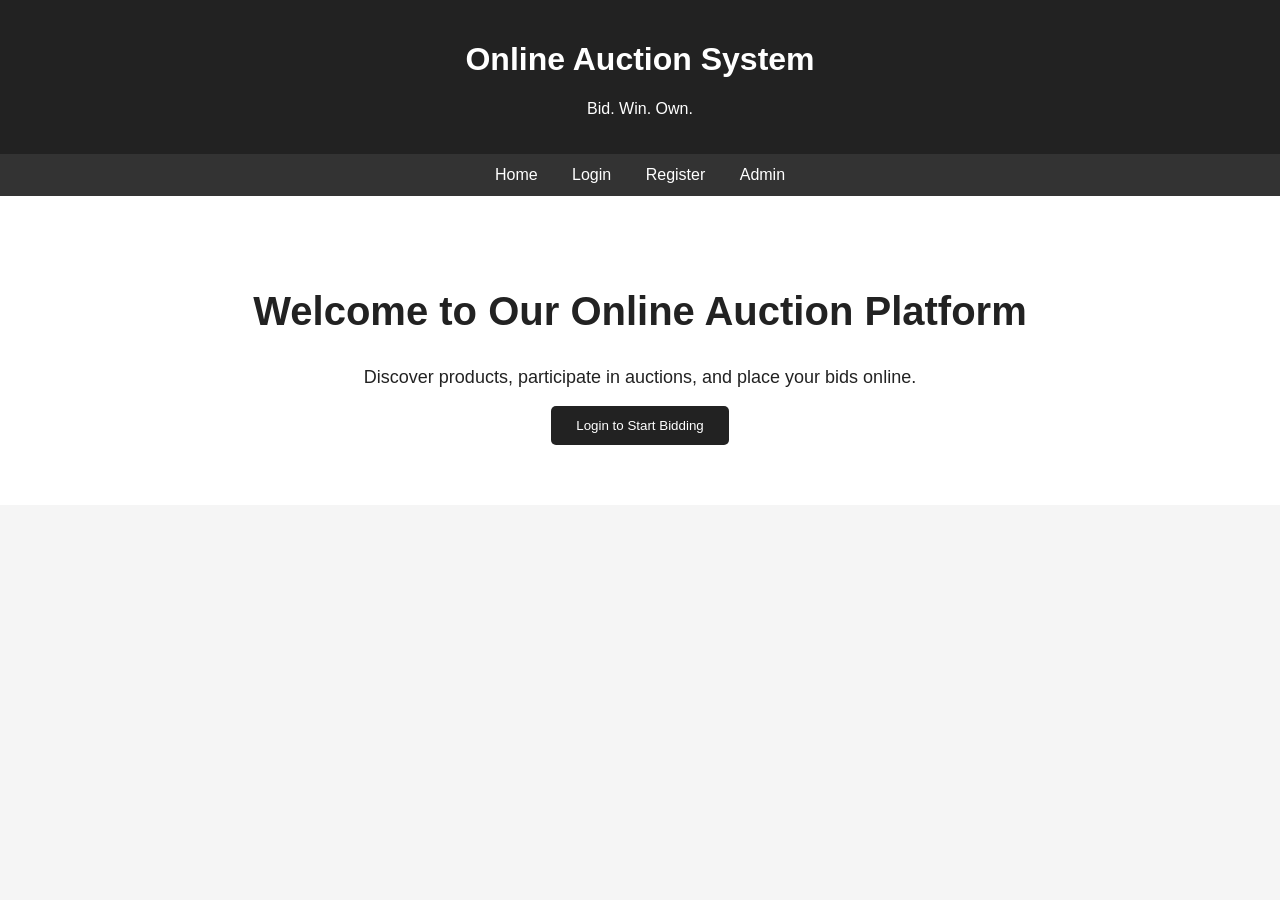
<file: index.html>
<!DOCTYPE html>
<html lang="en">

<head>
    <meta charset="UTF-8">
    <meta name="viewport" content="width=device-width, initial-scale=1.0">

    <title>Online Auction System</title>

    <link rel="stylesheet" href="style.css">
</head>

<body>

    <header>
        <h1>Online Auction System</h1>
        <p>Bid. Win. Own.</p>
    </header>

    <nav>
        <a href="index.html">Home</a>
        <a href="login.html">Login</a>
        <a href="register.html">Register</a>
        <a href="admin-login.html">Admin</a>
    </nav>

    <section class="hero">

        <h1>Welcome to Our Online Auction Platform</h1>

        <p>
            Discover products, participate in auctions,
            and place your bids online.
        </p>

        <button onclick="location.href='login.html'">
            Login to Start Bidding
        </button>

    </section>

</body>

</html>
</file>
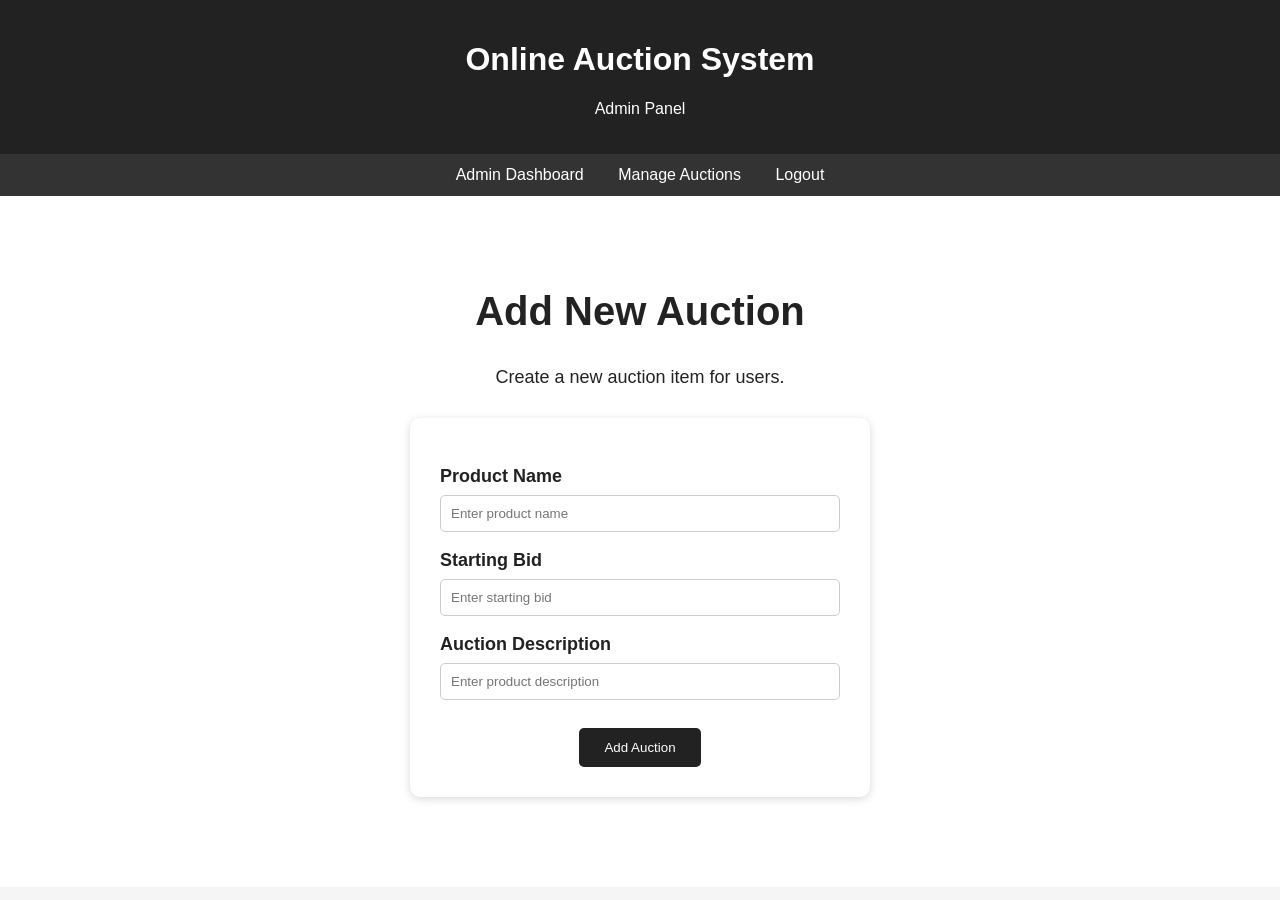
<file: add-auction.html>
<!DOCTYPE html>
<html lang="en">

<head>
    <meta charset="UTF-8">
    <meta name="viewport" content="width=device-width, initial-scale=1.0">

    <title>Add Auction - Online Auction System</title>

    <link rel="stylesheet" href="style.css">
</head>

<body>

    <header>
        <h1>Online Auction System</h1>
        <p>Admin Panel</p>
    </header>

    <nav>
        <a href="admin-dashboard.html">Admin Dashboard</a>
        <a href="manage-auctions.html">Manage Auctions</a>
        <a href="#" onclick="adminLogout()">Logout</a>
    </nav>

    <section class="hero">

        <h1>Add New Auction</h1>

        <p>Create a new auction item for users.</p>

        <form id="auctionForm">

            <p>
                <label>Product Name</label><br>
                <input
                    type="text"
                    id="productName"
                    placeholder="Enter product name"
                    required>
            </p>

            <p>
                <label>Starting Bid</label><br>
                <input
                    type="number"
                    id="startingBid"
                    placeholder="Enter starting bid"
                    required>
            </p>

            <p>
                <label>Auction Description</label><br>
                <input
                    type="text"
                    id="description"
                    placeholder="Enter product description"
                    required>
            </p>

            <button type="submit">
                Add Auction
            </button>

        </form>

    </section>

    <script src="script.js"></script>

</body>

</html>
</file>
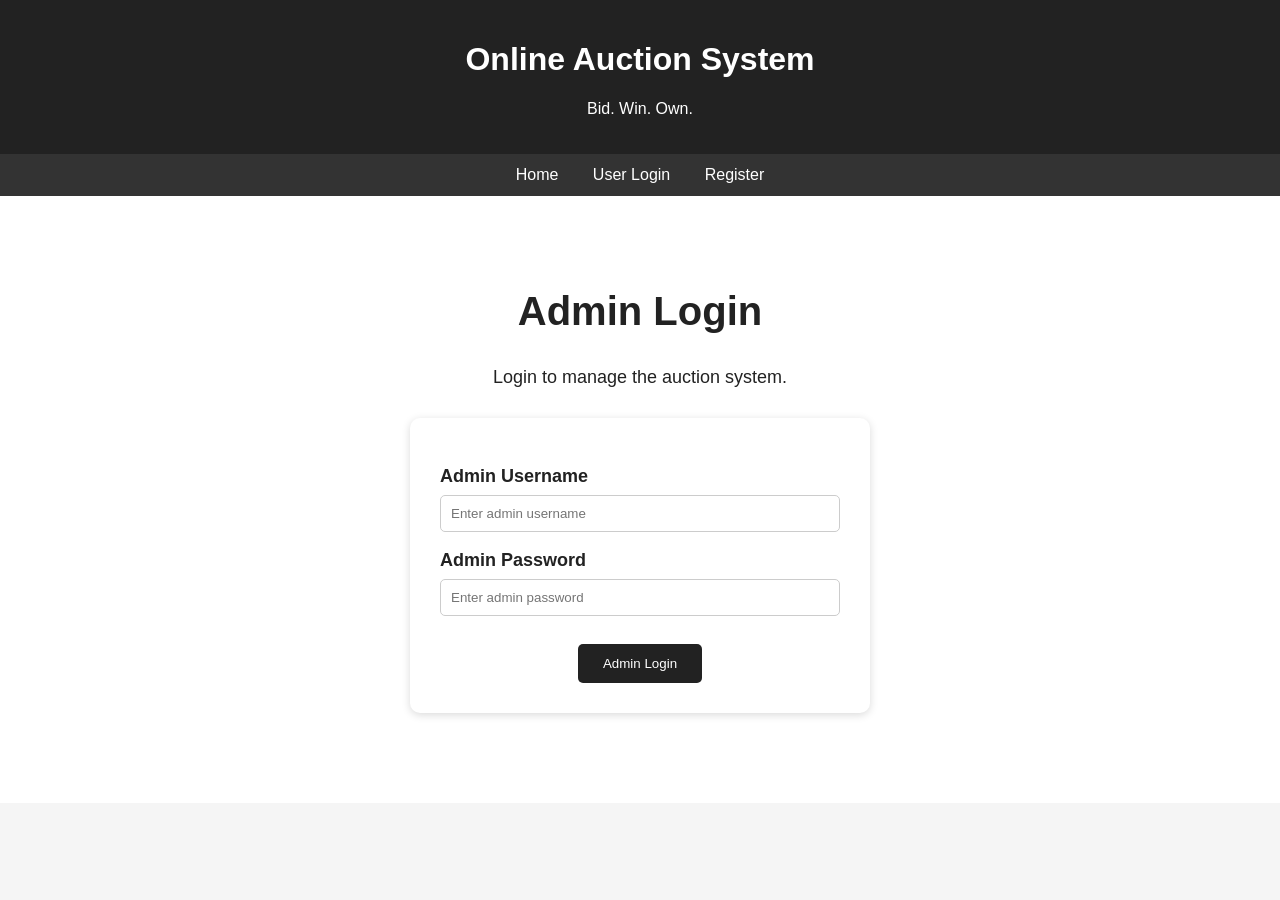
<file: admin-dashboard.html>
<!DOCTYPE html>
<html lang="en">

<head>
    <meta charset="UTF-8">
    <meta name="viewport" content="width=device-width, initial-scale=1.0">

    <title>Admin Dashboard - Online Auction System</title>

    <link rel="stylesheet" href="style.css">
</head>

<body>

    <script>
        if (localStorage.getItem("adminLoggedIn") !== "true") {
            window.location.href = "admin-login.html";
        }
    </script>

    <header>
        <h1>Online Auction System</h1>
        <p>Admin Panel</p>
    </header>

    <nav>
        <a href="admin-dashboard.html">Admin Dashboard</a>
        <a href="#" onclick="adminLogout()">Logout</a>
    </nav>

    <section class="hero">

        <h1>Admin Dashboard</h1>

        <p>Add and manage auction products.</p>

        <form id="auctionForm">

            <h2>Add New Auction</h2>

            <p>
                <label>Product Name</label><br>
                <input
                    type="text"
                    id="productName"
                    placeholder="Enter product name"
                    required>
            </p>

            <p>
                <label>Starting Bid</label><br>
                <input
                    type="number"
                    id="startingBid"
                    placeholder="Enter starting bid"
                    min="1"
                    required>
            </p>

            <p>
                <label>Description</label><br>
                <input
                    type="text"
                    id="description"
                    placeholder="Enter product description"
                    required>
            </p>

            <p>
                <label>Product Image</label><br>
                <input
                    type="file"
                    id="productImage"
                    accept="image/*"
                    required>
            </p>

            <button type="submit">
                Add Auction
            </button>

        </form>

        <br>

        <h2>Manage Auctions</h2>

        <div id="adminAuctionList"></div>

    </section>

    <script src="script.js"></script>

</body>

</html>
</file>
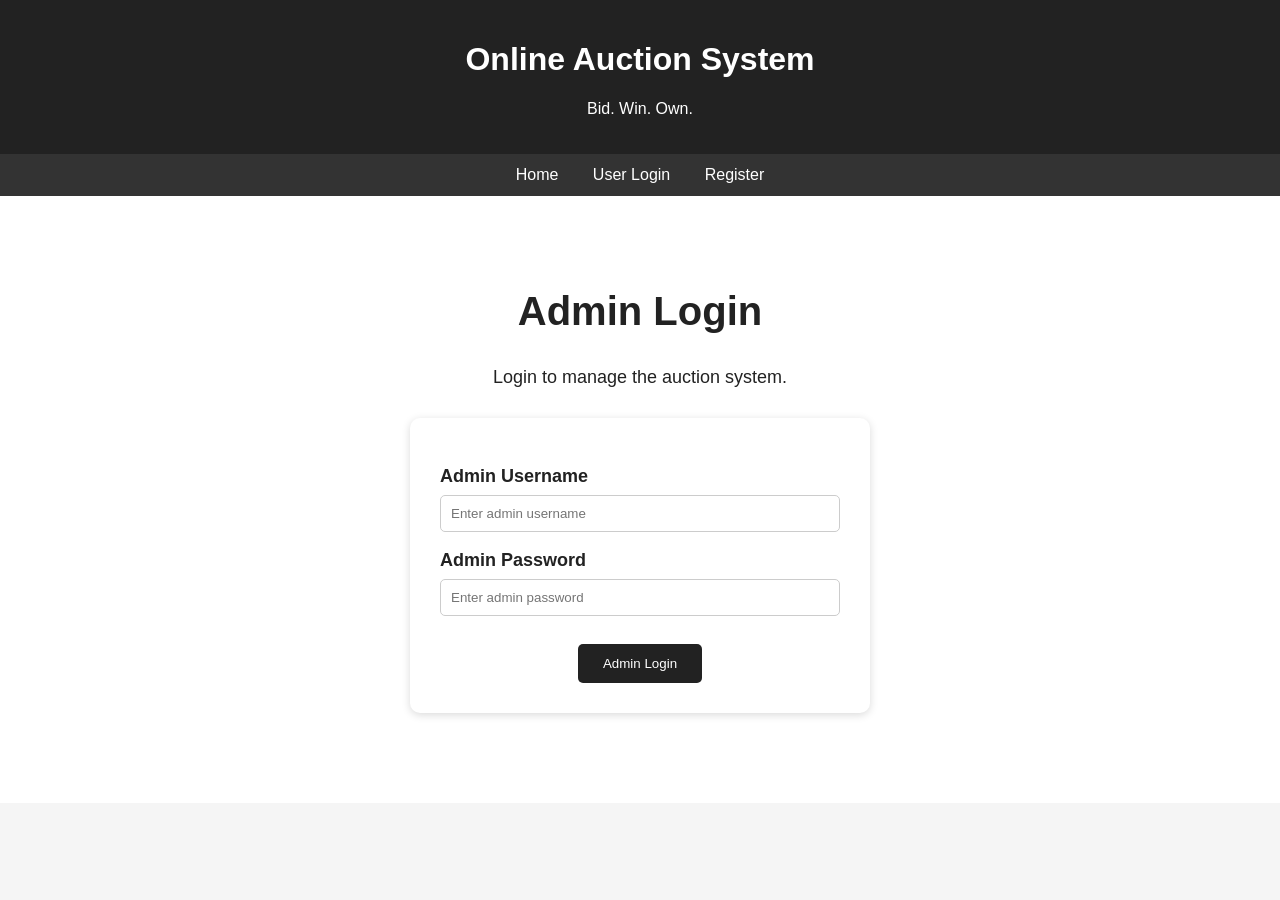
<file: admin-login.html>
<!DOCTYPE html>
<html lang="en">

<head>
    <meta charset="UTF-8">
    <meta name="viewport" content="width=device-width, initial-scale=1.0">

    <title>Admin Login - Online Auction System</title>

    <link rel="stylesheet" href="style.css">
</head>

<body>

    <header>
        <h1>Online Auction System</h1>
        <p>Bid. Win. Own.</p>
    </header>

    <nav>
        <a href="index.html">Home</a>
        <a href="login.html">User Login</a>
        <a href="register.html">Register</a>
    </nav>

    <section class="hero">

        <h1>Admin Login</h1>

        <p>Login to manage the auction system.</p>

        <form id="adminLoginForm">

            <p>
                <label>Admin Username</label><br>
                <input
                    type="text"
                    id="adminUsername"
                    placeholder="Enter admin username"
                    required>
            </p>

            <p>
                <label>Admin Password</label><br>
                <input
                    type="password"
                    id="adminPassword"
                    placeholder="Enter admin password"
                    required>
            </p>

            <button type="submit">
                Admin Login
            </button>

        </form>

    </section>

    <script src="script.js"></script>

</body>

</html>
</file>
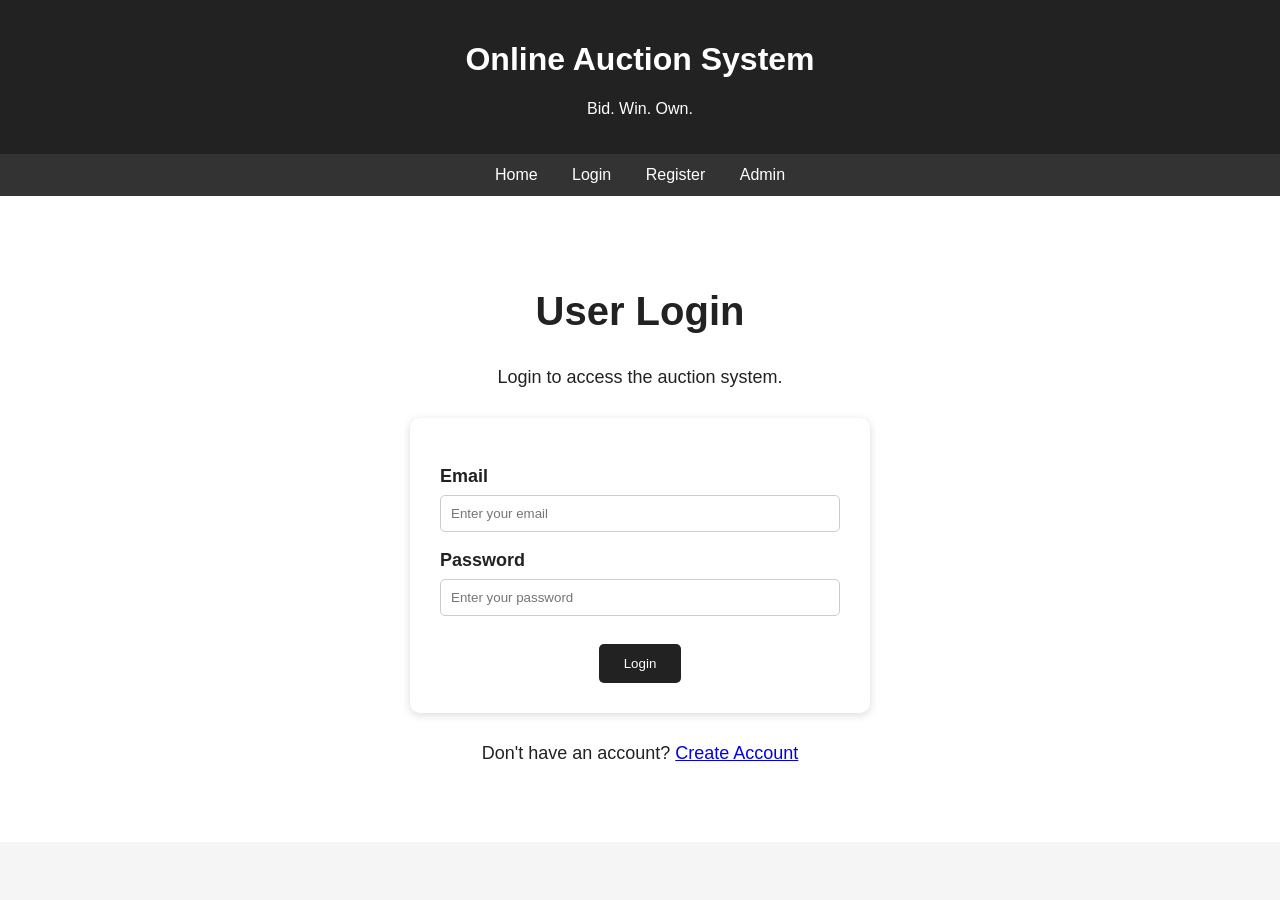
<file: auctions.html>
<!DOCTYPE html>
<html lang="en">

<head>
    <meta charset="UTF-8">
    <meta name="viewport" content="width=device-width, initial-scale=1.0">

    <title>Live Auctions - Online Auction System</title>

    <link rel="stylesheet" href="style.css">
</head>

<body>
<body>

    <script>
        if (localStorage.getItem("isLoggedIn") !== "true") {
            window.location.href = "login.html";
        }
    </script>

    <header>
    <header>
        <h1>Online Auction System</h1>
        <p>Bid. Win. Own.</p>
    </header>

    <nav>
        <a href="dashboard.html">Dashboard</a>
        <a href="auctions.html">Live Auctions</a>
        <a href="#" onclick="logout()">Logout</a>
    </nav>

    <section class="hero">

        <h1>Live Auctions</h1>

        <p>Choose a product and place your bid.</p>

        <!-- Admin-added auctions will appear here -->
        <div class="products" id="auctionList"></div>

    </section>

    <script src="script.js"></script>

</body>

</html>
</file>
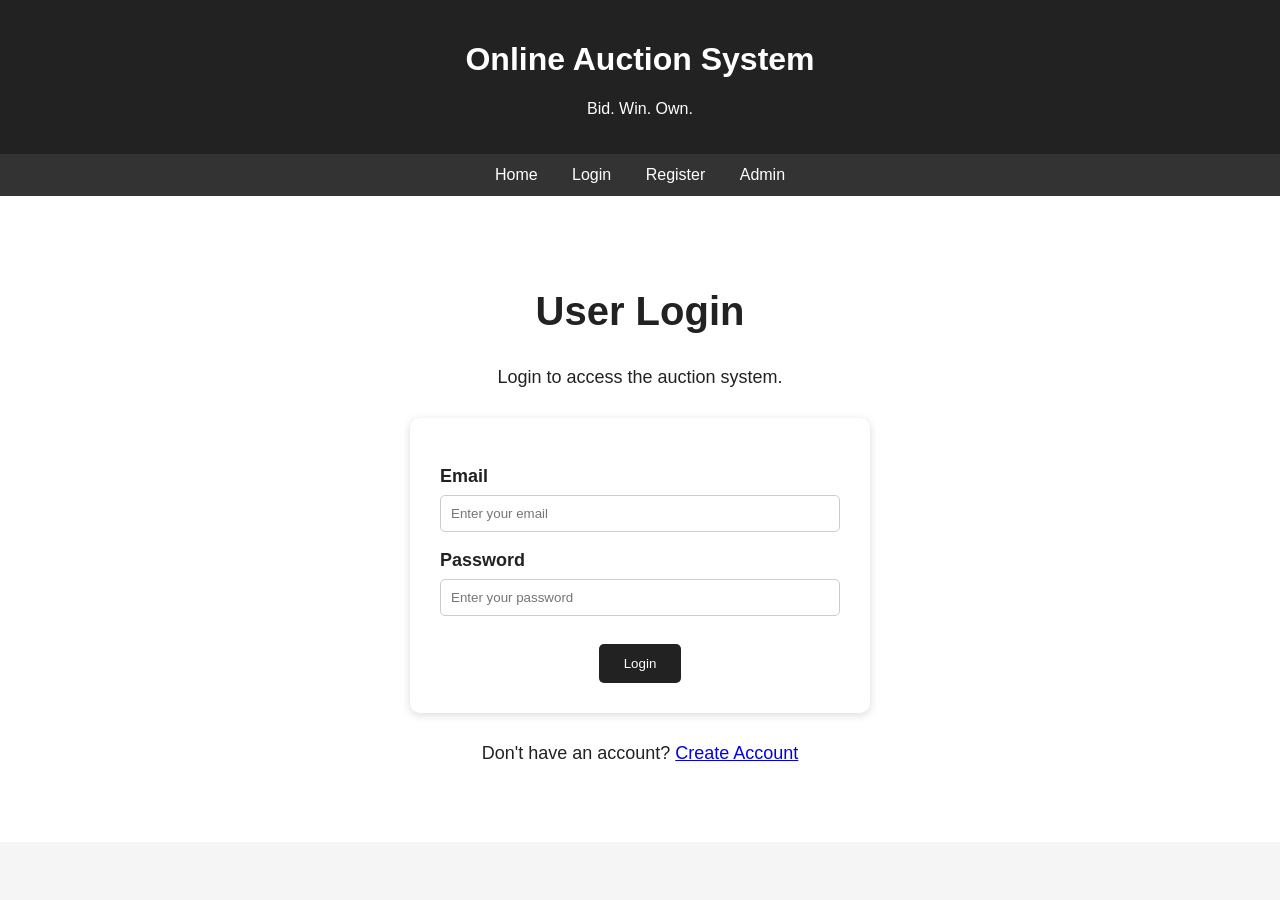
<file: dashboard.html>
<!DOCTYPE html>
<html lang="en">

<head>
    <meta charset="UTF-8">
    <meta name="viewport" content="width=device-width, initial-scale=1.0">

    <title>User Dashboard - Online Auction System</title>

    <link rel="stylesheet" href="style.css">
</head>

<body>
<script>
    if (localStorage.getItem("isLoggedIn") !== "true") {
        window.location.href = "login.html";
    }
</script>
    <header>
        <h1>Online Auction System</h1>
        <p>Bid. Win. Own.</p>
    </header>

    <nav>
        <a href="dashboard.html">Dashboard</a>
        <a href="auctions.html">Live Auctions</a>
        <a href="#" onclick="logout()">Logout</a>
    </nav>

    <section class="hero">

        <h1>Welcome to Your Dashboard</h1>

        <p>
            Explore live auctions and participate by placing bids.
        </p>

        <div class="products">

            <div class="product">
                <h2>Live Auctions</h2>

                <p>
                    View available products and place your bids.
                </p>

                <button onclick="location.href='auctions.html'">
                    View Auctions
                </button>
            </div>

            <div class="product">
                <h2>My Bids</h2>

                <p>
                    View the products you have bid on.
                </p>

               <button onclick="viewMyBids()">
    View My Bids
</button>
            </div>

        </div>

    </section>

    <script src="script.js"></script>

</body>

</html>
</file>
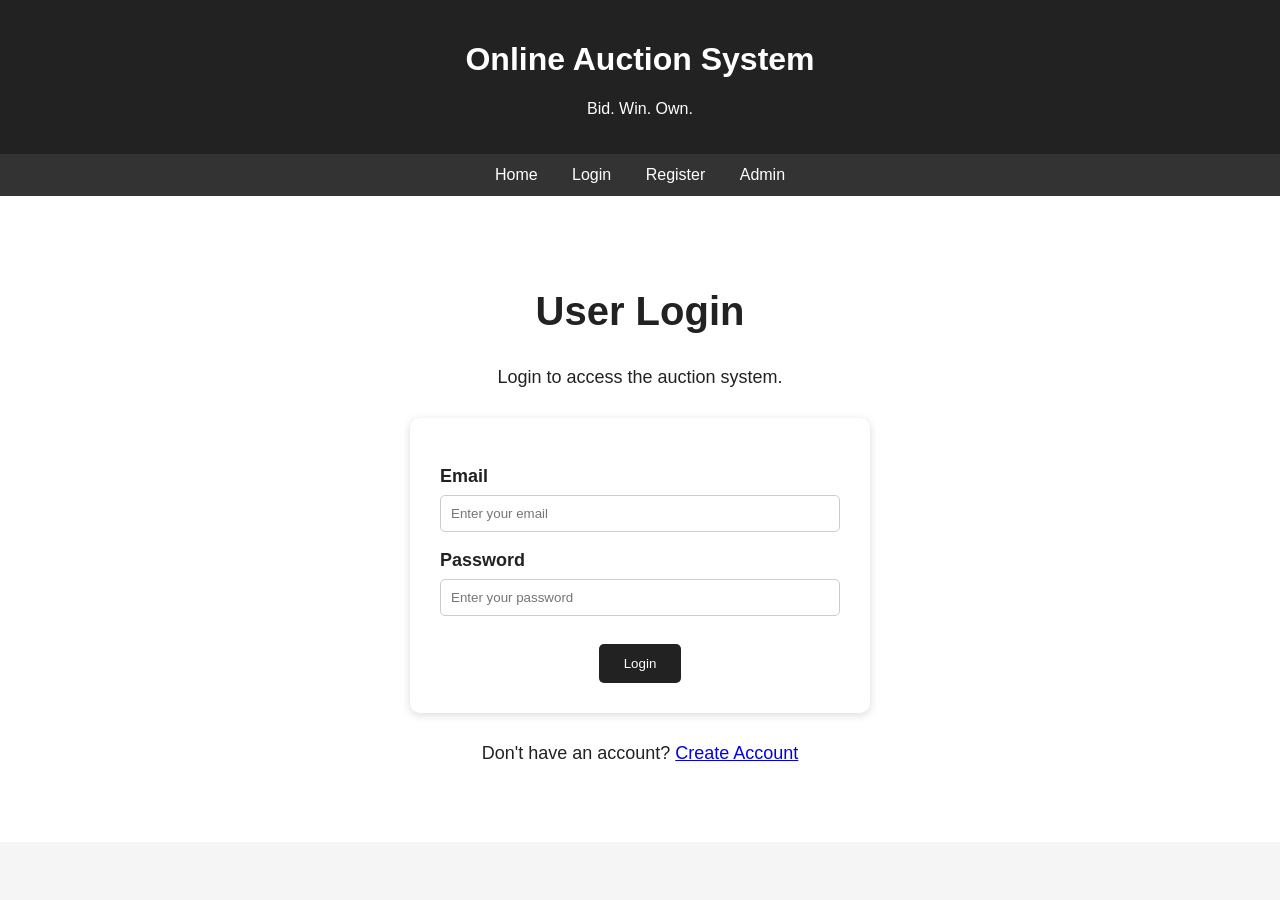
<file: login.html>
<!DOCTYPE html>
<html lang="en">

<head>
    <meta charset="UTF-8">
    <meta name="viewport" content="width=device-width, initial-scale=1.0">

    <title>Login - Online Auction System</title>

    <link rel="stylesheet" href="style.css">
</head>

<body>

    <header>
        <h1>Online Auction System</h1>
        <p>Bid. Win. Own.</p>
    </header>

    <nav>
        <a href="index.html">Home</a>
        <a href="login.html">Login</a>
        <a href="register.html">Register</a>
        <a href="admin-login.html">Admin</a>
    </nav>

    <section class="hero">

        <h1>User Login</h1>

        <p>Login to access the auction system.</p>

        <form id="loginForm">

            <p>
                <label>Email</label><br>
                <input
                    type="email"
                    id="loginEmail"
                    placeholder="Enter your email"
                    required>
            </p>

            <p>
                <label>Password</label><br>
                <input
                    type="password"
                    id="loginPassword"
                    placeholder="Enter your password"
                    required>
            </p>

            <button type="submit">Login</button>

        </form>

        <p>
            Don't have an account?
            <a href="register.html">Create Account</a>
        </p>

    </section>

    <script src="script.js"></script>

</body>

</html>
</file>
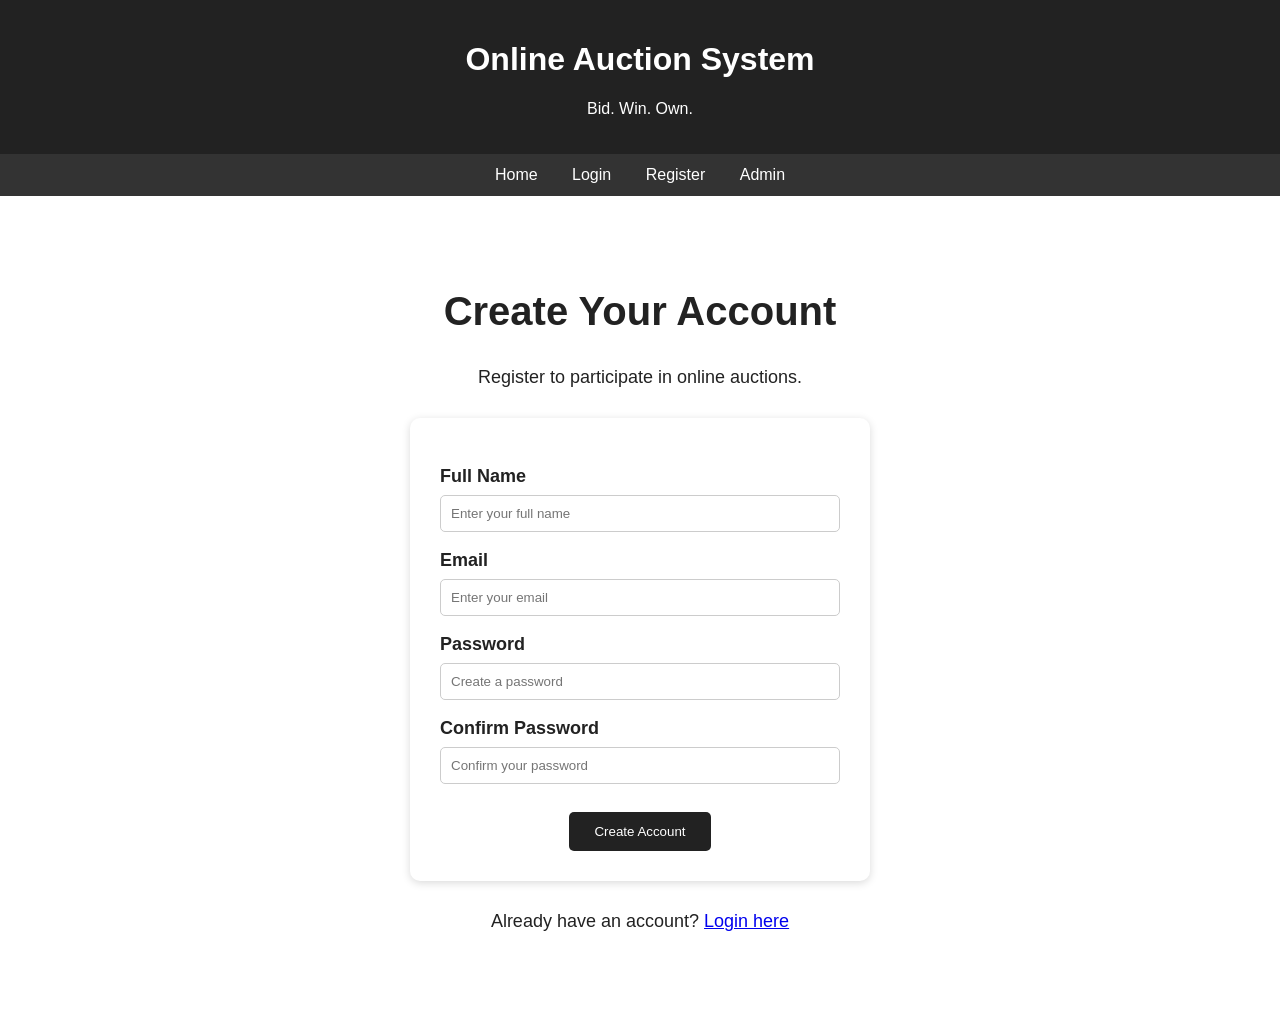
<file: register.html>
<!DOCTYPE html>
<html lang="en">

<head>
    <meta charset="UTF-8">
    <meta name="viewport" content="width=device-width, initial-scale=1.0">

    <title>Register - Online Auction System</title>

    <link rel="stylesheet" href="style.css">
</head>

<body>

    <header>
        <h1>Online Auction System</h1>
        <p>Bid. Win. Own.</p>
    </header>

    <nav>
        <a href="index.html">Home</a>
        <a href="login.html">Login</a>
        <a href="register.html">Register</a>
        <a href="admin-login.html">Admin</a>
    </nav>

    <section class="hero">

        <h1>Create Your Account</h1>

        <p>Register to participate in online auctions.</p>

        <form id="registerForm">

            <p>
                <label>Full Name</label><br>
                <input
                    type="text"
                    id="name"
                    placeholder="Enter your full name"
                    required>
            </p>

            <p>
                <label>Email</label><br>
                <input
                    type="email"
                    id="email"
                    placeholder="Enter your email"
                    required>
            </p>

            <p>
                <label>Password</label><br>
                <input
                    type="password"
                    id="password"
                    placeholder="Create a password"
                    required>
            </p>

            <p>
                <label>Confirm Password</label><br>
                <input
                    type="password"
                    id="confirmPassword"
                    placeholder="Confirm your password"
                    required>
            </p>

            <button type="submit">Create Account</button>

        </form>

        <p>
            Already have an account?
            <a href="login.html">Login here</a>
        </p>

    </section>

    <script src="script.js"></script>

</body>

</html>
</file>
<file: style.css>
body {
    font-family: Arial, sans-serif;
    margin: 0;
    background-color: #f5f5f5;
    color: #222;
}

header {
    background-color: #222;
    color: white;
    padding: 20px;
    text-align: center;
}

nav {
    background-color: #333;
    padding: 12px;
    text-align: center;
}

nav a {
    color: white;
    text-decoration: none;
    margin: 0 15px;
}

.hero {
    text-align: center;
    padding: 60px 20px;
    background-color: white;
}

.hero h1 {
    font-size: 40px;
}

.hero p {
    font-size: 18px;
}

button {
    background-color: #222;
    color: white;
    border: none;
    padding: 12px 25px;
    cursor: pointer;
    border-radius: 5px;
}

button:hover {
    background-color: #555;
}
.products {
    display: flex;
    justify-content: center;
    gap: 25px;
    flex-wrap: wrap;
    margin-top: 30px;
}

.product {
    background-color: white;
    width: 250px;
    padding: 25px;
    border-radius: 10px;
    box-shadow: 0 2px 8px rgba(0, 0, 0, 0.15);
}

.product h2 {
    margin-bottom: 15px;
}

.product p {
    margin: 10px 0;
}
form {
    max-width: 400px;
    margin: 30px auto;
    background-color: white;
    padding: 30px;
    border-radius: 10px;
    box-shadow: 0 2px 8px rgba(0, 0, 0, 0.15);
}

form p {
    text-align: left;
}

form label {
    font-weight: bold;
}

form input {
    width: 100%;
    padding: 10px;
    margin-top: 8px;
    border: 1px solid #ccc;
    border-radius: 5px;
    box-sizing: border-box;
}

form button {
    margin-top: 10px;
}
.product img {
    width: 100%;
    height: 180px;
    object-fit: cover;
    border-radius: 8px;
    margin-bottom: 15px;
}
</file>
